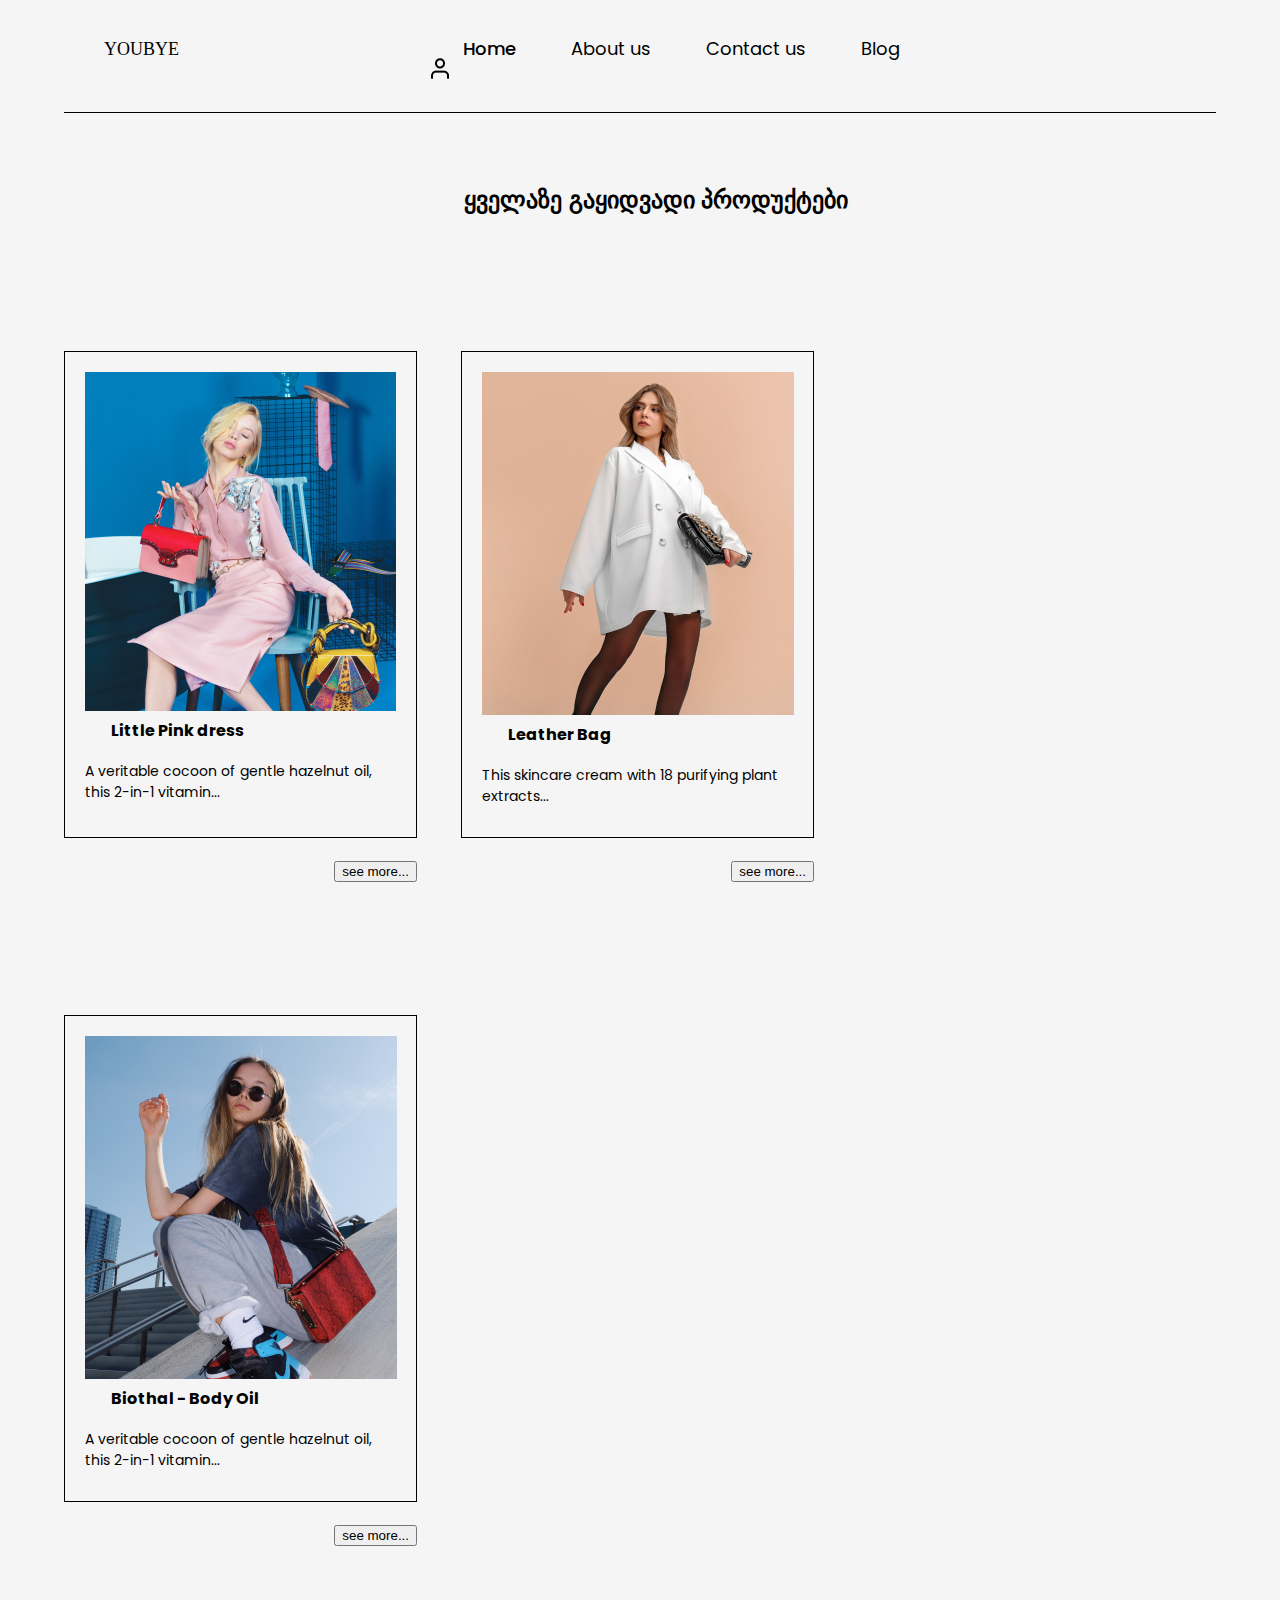
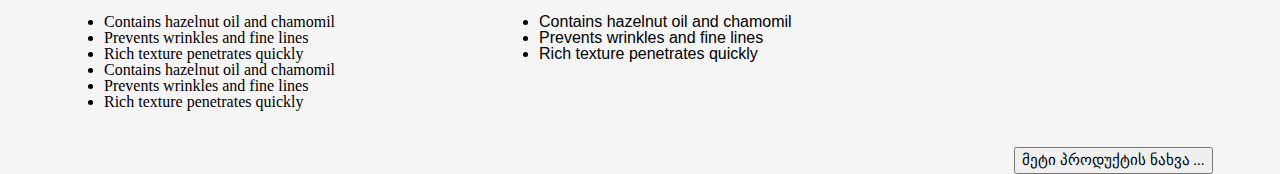
<file: index.html>
<!DOCTYPE html>
<html lang="en">

<head>
    <meta charset="UTF-8">
    <meta http-equiv="X-UA-Compatible" content="IE=edge">
    <meta name="viewport" content="width=device-width, initial-scale=1.0">
    <link rel="preconnect" href="https://fonts.googleapis.com">
    <link rel="preconnect" href="https://fonts.gstatic.com" crossorigin>
    <link href="https://fonts.googleapis.com/css2?family=Poppins&display=swap" rel="stylesheet">
    <link rel="stylesheet" href="./assets/css/reset.css">
    <link rel="stylesheet" href="./assets/css/style.css">

    <title>home</title>
</head>

<body>

    <header>
        <div class="container-1">
            <nav>
                <ul>
                    <li class="YOUBYE">
                        <a href="index.html">YOUBYE</a>
                    </li>
                    <li class="li-home">
                        <a href="index.html">Home</a>
                    </li>
                    <li class="li-about">
                        <a href="assets/pages/about.html">About us</a>
                    </li>
                    <li class="li-contact">
                        <a href="assets/pages/contact.html">Contact us</a>
                    </li>
                    <li class="li-blog">
                        <a href="assets/pages/blog.html">Blog</a>
                    </li>
                    <li class="li-user">
                        <a href="assets/pages/user.html">
                            <img src="./assets/images/icon.png" alt="picture of icon">
                        </a>
                    </li>
                </ul>
            </nav>
        </div>
    </header>
    <main>

        <div class="container-2">
            <div class="card-title">
                <h1>ყველაზე გაყიდვადი პროდუქტები</h1>
            </div>
            <section>
                <div class="product-box">
                    <div class="product-wrapper">
                        <img src="assets/images/pink dress.png" alt="picture of pink dress" />
                        <h2>Little Pink dress</h2>
                        <p>A veritable cocoon of gentle hazelnut oil, this 2-in-1 vitamin...</p>
                    </div>
                    <div class="product-footer">
                        <button class="button-1">see more...</button>
                    </div>
                </div>

                <div class="product-box">
                    <div class="product-wrapper">
                        <img src="assets/images/leather bag.png" alt="picture of leather bag" />
                        <h2>Leather Bag</h2>
                        <p>This skincare cream with 18 purifying plant extracts...</p>
                    </div>
                    <div class="product-footer">
                        <button class="button-2">see more...</button>
                    </div>

                </div>
                <div class="product-box">
                    <div class="product-wrapper">
                        <img src="assets/images/white dress.png" alt="picture of white dress" />
                        <h2>Biothal - Body Oil</h2>
                        <p>A veritable cocoon of gentle hazelnut oil, this 2-in-1 vitamin...</p>
                    </div>
                    <div class="product-footer">
                        <button class="button-3">see more...</button>
                    </div>
                </div>

                <div class="main-li">
                    <div class="bottom-product">
                        <ul>
                            <li>Contains hazelnut oil and chamomil</li>
                            <li>Prevents wrinkles and fine lines</li>
                            <li>Rich texture penetrates quickly</li>
                        </ul>

                    </div>
                    <div class="bottom-product-list">
                        <ul>
                            <li>Contains hazelnut oil and chamomil</li>
                            <li>Prevents wrinkles and fine lines</li>
                            <li>Rich texture penetrates quickly</li>
                        </ul>

                    </div>
                    <div class="bottom-product">
                        <ul>
                            <li>Contains hazelnut oil and chamomil</li>
                            <li>Prevents wrinkles and fine lines</li>
                            <li>Rich texture penetrates quickly</li>
                        </ul>
                    </div>
                </div>
                <div class="card-footer">
                    <button class="button-4">მეტი პროდუქტის ნახვა ...</button>
                </div>
        </div>
    </main>
</body>

</html>
</file>
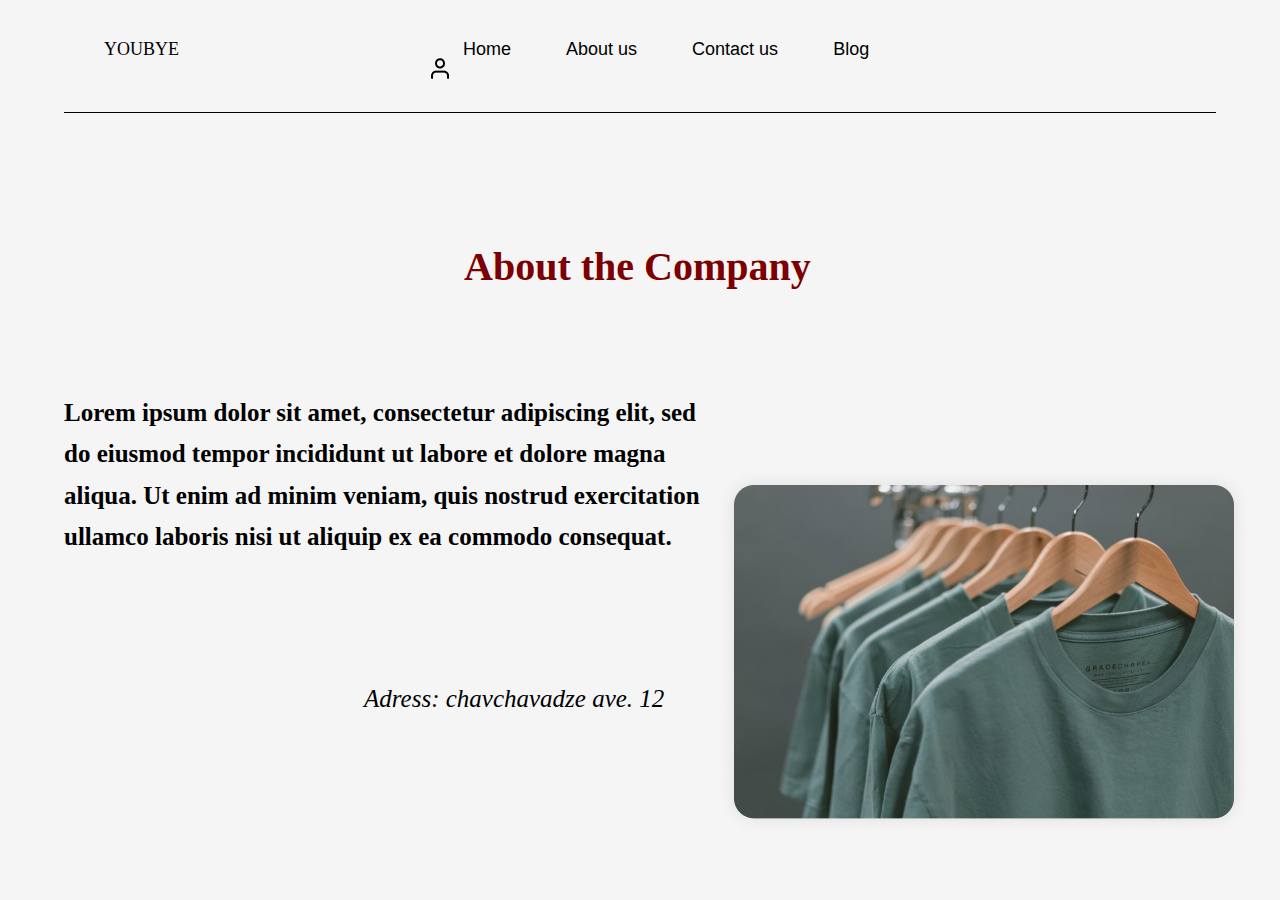
<file: assets/pages/about.html>
<!DOCTYPE html>
<html lang="en">
<head>
    <meta charset="UTF-8">
    <meta http-equiv="X-UA-Compatible" content="IE=edge">
    <meta name="viewport" content="width=device-width, initial-scale=1.0">
    <link rel="stylesheet" href="../css/reset.css">
    <link rel="stylesheet" href="../css/style.css">
<title>home</title>
</head>
<body>
<header>
    <div class="container-1">
            <nav>
                <ul>
                    <li class="YOUBYE">
                        <a href="../../index.html">YOUBYE</a>
                    </li>
                    <li class="li-home">
                        <a href="../../index.html">Home</a>
                    </li>
                    <li class="li-about">
                        <a href="about.html">About us</a>
                    </li>
                    <li class="li-contact">
                        <a href="contact.html">Contact us</a>
                    </li>
                    <li class="li-blog">
                        <a href="blog.html">Blog</a>
                    </li>
                    <li class="li-user">
                        <a href="user.html">
                            <img src="../images/icon.png" alt="picture of icon">
                        </a>
                    </li>
                </ul>
            </nav>
        </div>
    </header>
    <main>
        <div class="container-3">
            <h1 class="first-title">About the Company</h1>
            <div class="about-content">
                <p>
                    Lorem ipsum dolor sit amet, consectetur adipiscing elit, sed do eiusmod tempor
                    incididunt ut
                    labore et dolore magna aliqua. Ut enim ad minim veniam, quis nostrud exercitation ullamco
                    laboris nisi ut aliquip ex ea commodo consequat.</p>
            </div>
            <div class="about-adress">Adress: chavchavadze ave. 12 </div>
            <div class="about-img">
                <img src="../images/t-shirt.png" alt="picture of t-shirt">
            </div>
        </div>
    </main>
</body>
</html>
</file>
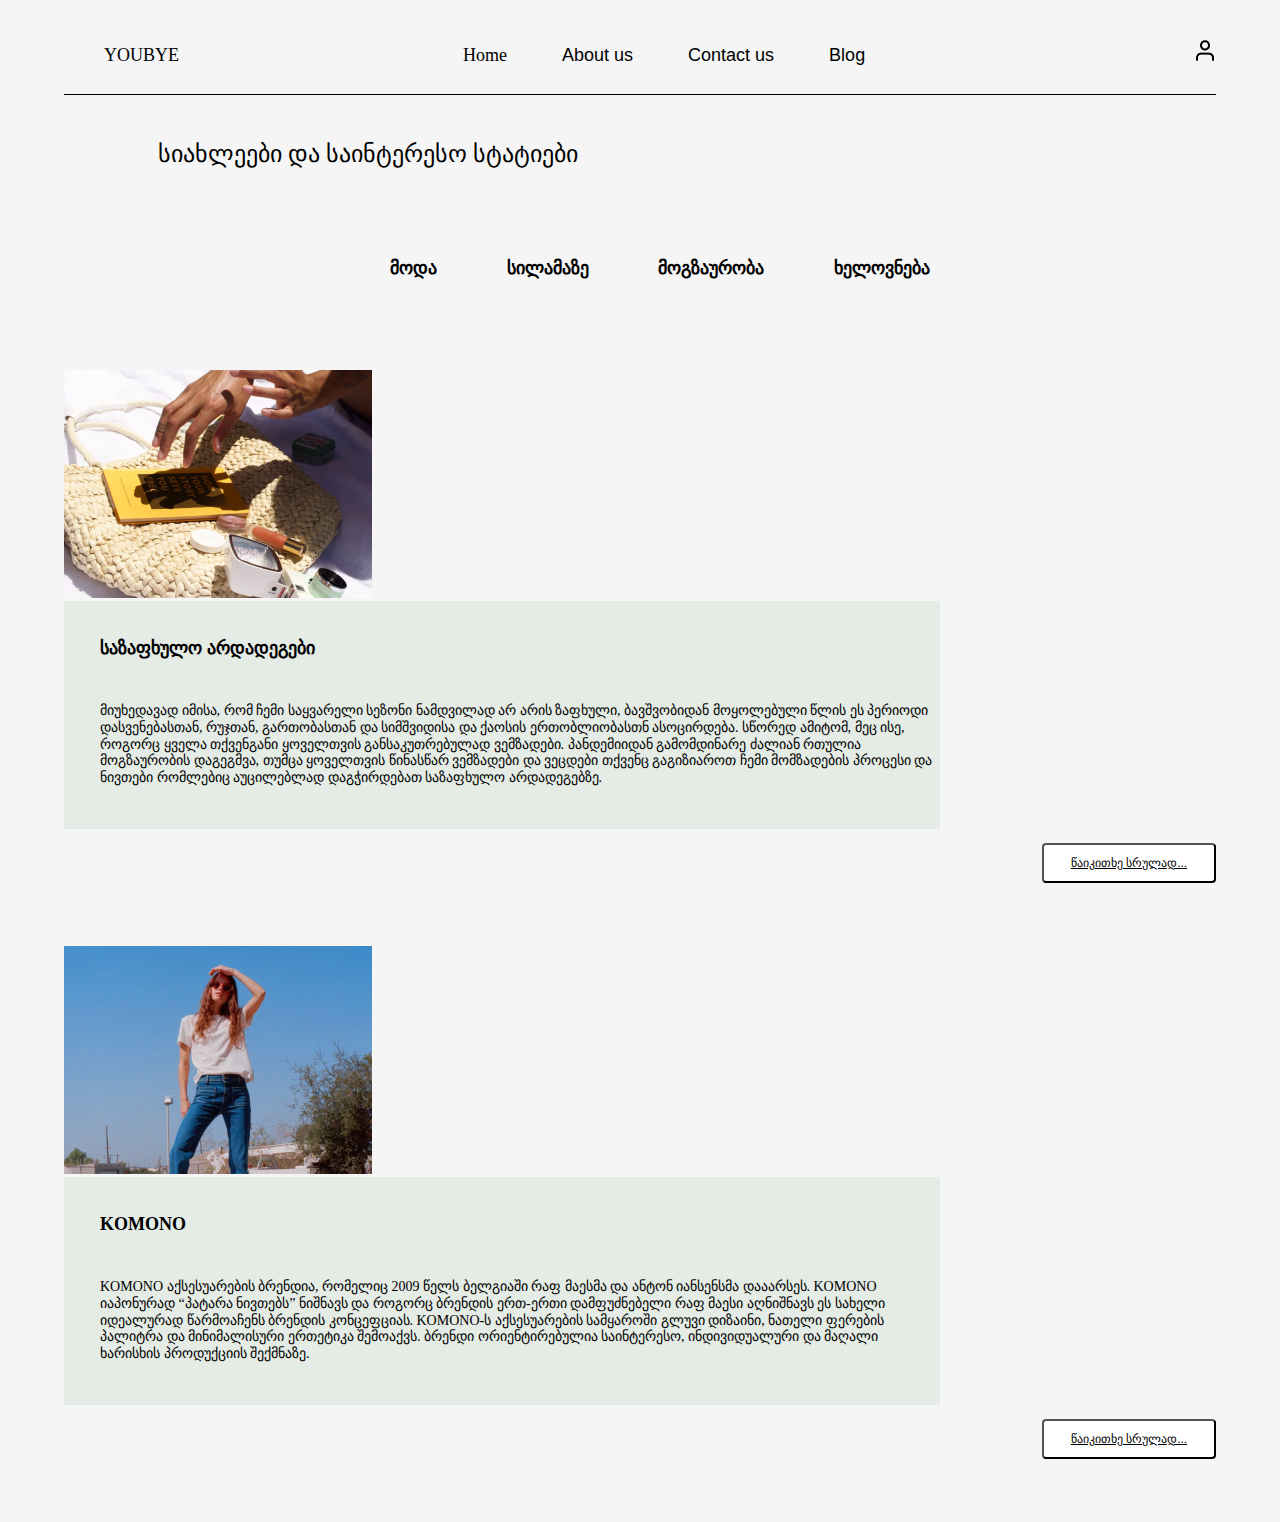
<file: assets/pages/blog.html>
<!DOCTYPE html>
<html lang="en">
<head>
    <meta charset="UTF-8">
    <meta http-equiv="X-UA-Compatible" content="IE=edge">
    <meta name="viewport" content="width=device-width, initial-scale=1.0">
    <link rel="stylesheet" href="../css/reset.css">
    <link rel="stylesheet" href="../css/style.css">

    <title>home</title>
</head>
<body>
    <header>
        <div class="container-1">
            <nav>
                <ul>
                    <li class="YOUBYE">
                        <a href="../../index.html">YOUBYE</a>
                    </li>
                    <li>
                        <a href="../../index.html">Home</a>
                    </li>
                    <li class="li-about">
                        <a href="about.html">About us</a>
                    </li>
                    <li class="li-contact">
                        <a href="contact.html">Contact us</a>
                    </li>
                    <li class="li-blog">
                        <a href="blog.html">Blog</a>
                    </li>
                    <li class="li-user">
                        <a href="user.html">
                            <img src="../images/icon.png" alt="picture of icon">
                        </a>
                    </li>
                </ul>
            </nav>
        </div>
    </header>
    <main>
        <div class="container-4">
            <section>
                <h1 class="blog-title-h1">სიახლეები და საინტერესო სტატიები </h1>
                <div class="blog-content">
                    <ul class="blog-wrapper">
                        <li>მოდა</li>
                        <li class="beauty-wrapper">სილამაზე</li>
                        <li>მოგზაურობა</li>
                        <li class="art-wrapper">ხელოვნება</li>
                    </ul>
                </div>
            </section>
            <section>
             <div class="about-img-1">
                    <img src="../images/book.png" alt="picture of book">
                </div>
                <div class="card-box-1">
                    <h2>საზაფხულო არდადეგები</h2>
                    <p>მიუხედავად იმისა, რომ ჩემი საყვარელი სეზონი ნამდვილად არ არის ზაფხული, ბავშვობიდან მოყოლებული
                        წლის ეს პერიოდი დასვენებასთან, რუჯთან, გართობასთან და სიმშვიდისა და ქაოსის ერთობლიობასთნ
                        ასოცირდება. სწორედ ამიტომ, მეც ისე, როგორც ყველა თქვენგანი ყოველთვის განსაკუთრებულად
                        ვემზადები.
                        პანდემიიდან გამომდინარე ძალიან რთულია მოგზაურობის დაგეგმვა, თუმცა ყოველთვის წინასწარ
                        ვემზადები
                        და ვეცდები თქვენც გაგიზიაროთ ჩემი მომზადების პროცესი და ნივთები რომლებიც აუცილებლად
                        დაგჭირდებათ
                        საზაფხულო არდადეგებზე.</p>
                </div>
                <div class="card-bottom">
                    <button> წაიკითხე სრულად...</button>
                </div>
                 <div class="about-img-2">
                    <img src="../images/girl.png" alt="picture of girl">
                </div>
                <div class="card-box-2">
                    <h2>KOMONO</h2>
                    <p>KOMONO აქსესუარების ბრენდია, რომელიც 2009 წელს ბელგიაში რაფ მაესმა და ანტონ იანსენსმა
                        დააარსეს. KOMONO იაპონურად “პატარა ნივთებს” ნიშნავს და როგორც ბრენდის ერთ-ერთი დამფუძნებელი
                        რაფ მაესი აღნიშნავს ეს სახელი იდეალურად წარმოაჩენს ბრენდის კონცეფციას. KOMONO-ს აქსესუარების
                        სამყაროში გლუვი დიზაინი, ნათელი ფერების პალიტრა და მინიმალისური ერთეტიკა შემოაქვს. ბრენდი
                        ორიენტირებულია საინტერესო, ინდივიდუალური და მაღალი ხარისხის პროდუქციის შექმნაზე.</p>
                </div>
                <div class="card-bottom-1">
                    <button> წაიკითხე სრულად...</button>
                </div>
            </section>
        </div>
    </main>
</body>
</html>
</file>
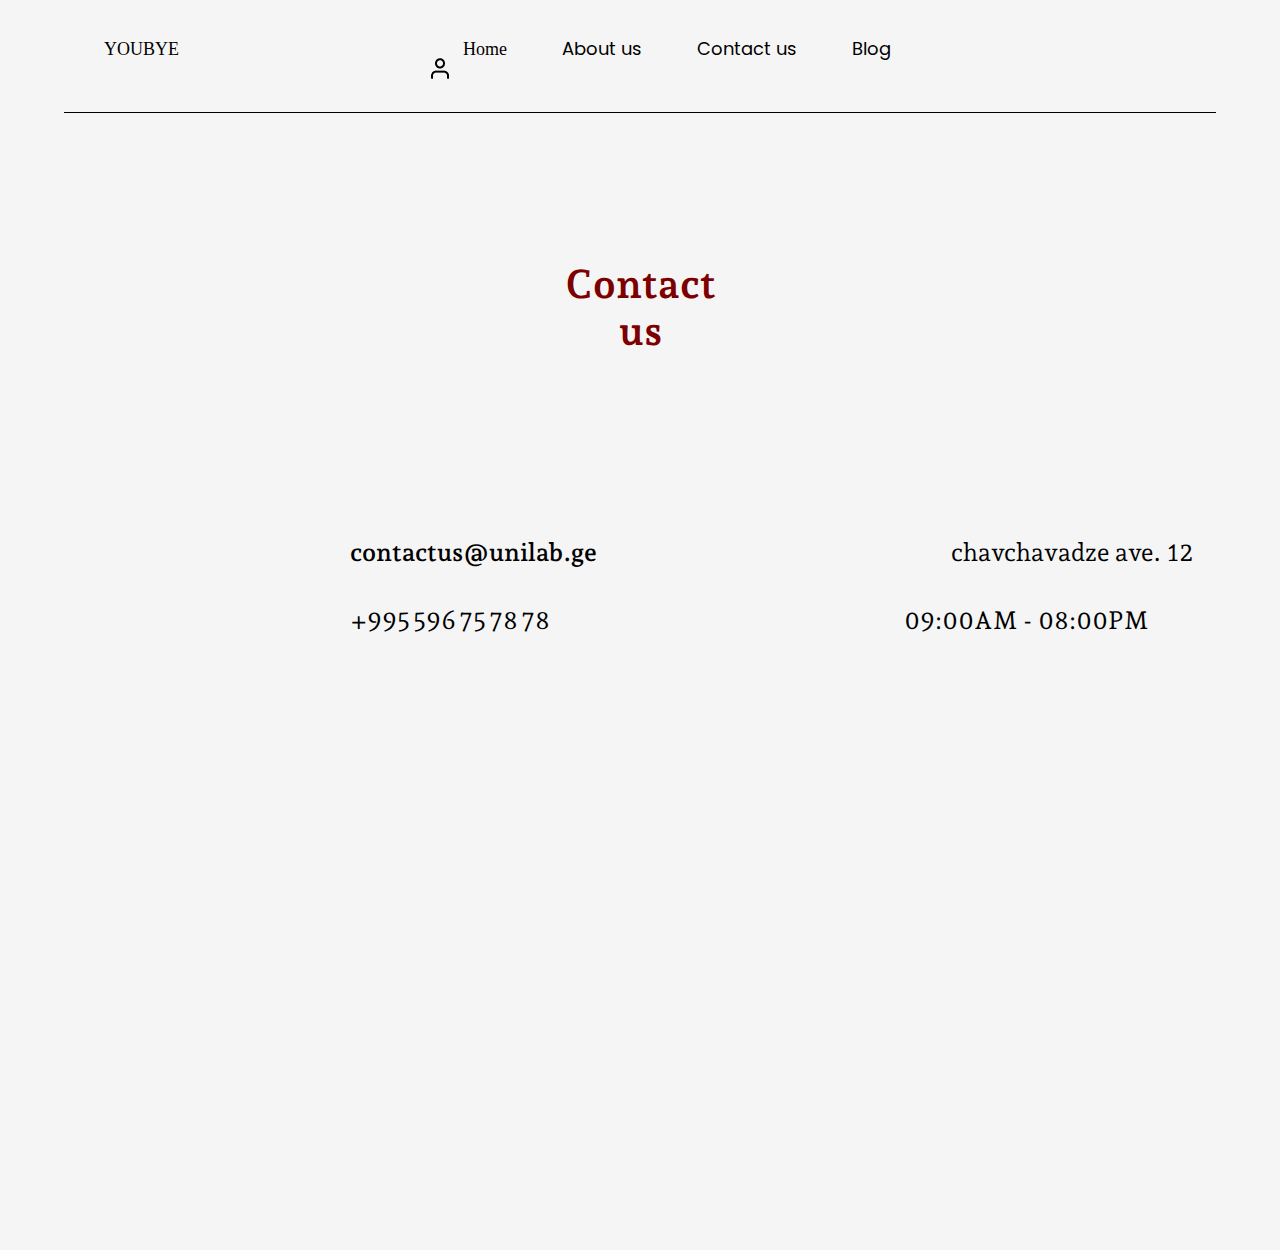
<file: assets/pages/contact.html>
<!DOCTYPE html>
<html lang="en">
<head>
    <meta charset="UTF-8">
    <meta http-equiv="X-UA-Compatible" content="IE=edge">
    <meta name="viewport" content="width=device-width, initial-scale=1.0">
    <link rel="preconnect" href="https://fonts.googleapis.com">
    <link rel="preconnect" href="https://fonts.gstatic.com" crossorigin>
    <link href="https://fonts.googleapis.com/css2?family=Andada+Pro:ital,wght@0,400;1,600&family=Poppins&display=swap"
        rel="stylesheet">
        <link rel="stylesheet" href="../css/reset.css">
        <link rel="stylesheet" href="../css/style.css">
    <title>home</title>
</head>

<body>
    <header>
        <div class="container-1">
            <nav>
                <ul>
                    <li class="YOUBYE">
                        <a href="../../index.html">YOUBYE</a>
                    </li>
                    <li>
                        <a href="../../index.html">Home</a>
                    </li>
                    <li class="li-about">
                        <a href="about.html">About us</a>
                    </li>
                    <li class="li-contact">
                        <a href="contact.html">Contact us</a>
                    </li>
                    <li class="li-blog">
                        <a href="blog.html">Blog</a>
                    </li>
                    <li class="li-user">
                        <a href="user.html">
                            <img src="../images/icon.png" alt="picture of icon">
                        </a>
                    </li>
                </ul>
            </nav>
        </div>
    </header>
    <main>
        <section>
            <h1 class="contact-us">Contact us</h1>
            <div class="contact-adress-1">
                <address class="contact-wrapper">contactus@unilab.ge</address>
                <address>chavchavadze ave. 12</address>
            </div>
            <div class="contact-address-2">
                <address>+995 596 75 78 78</address>
                <address>09:00AM - 08:00PM</address>
            </div>
             <div class="map"><iframe
                    src="https://www.google.com/maps/embed?pb=!1m18!1m12!1m3!1d2978.552797836813!2d44.77039315620838!3d41.70858885798749!2m3!1f0!2f0!3f0!3m2!1i1024!2i768!4f13.1!3m3!1m2!1s0x40447332ce83ce27%3A0x88f10503a3a86e1d!2sIlia%20State%20University!5e0!3m2!1sen!2sge!4v1675796732687!5m2!1sen!2sge"
                    width="600" height="450" style="border:0;" allowfullscreen="" loading="lazy"
                    referrerpolicy="no-referrer-when-downgrade"></iframe>
                </div>
            </section>
    </main>
</body>
</html>
</file>
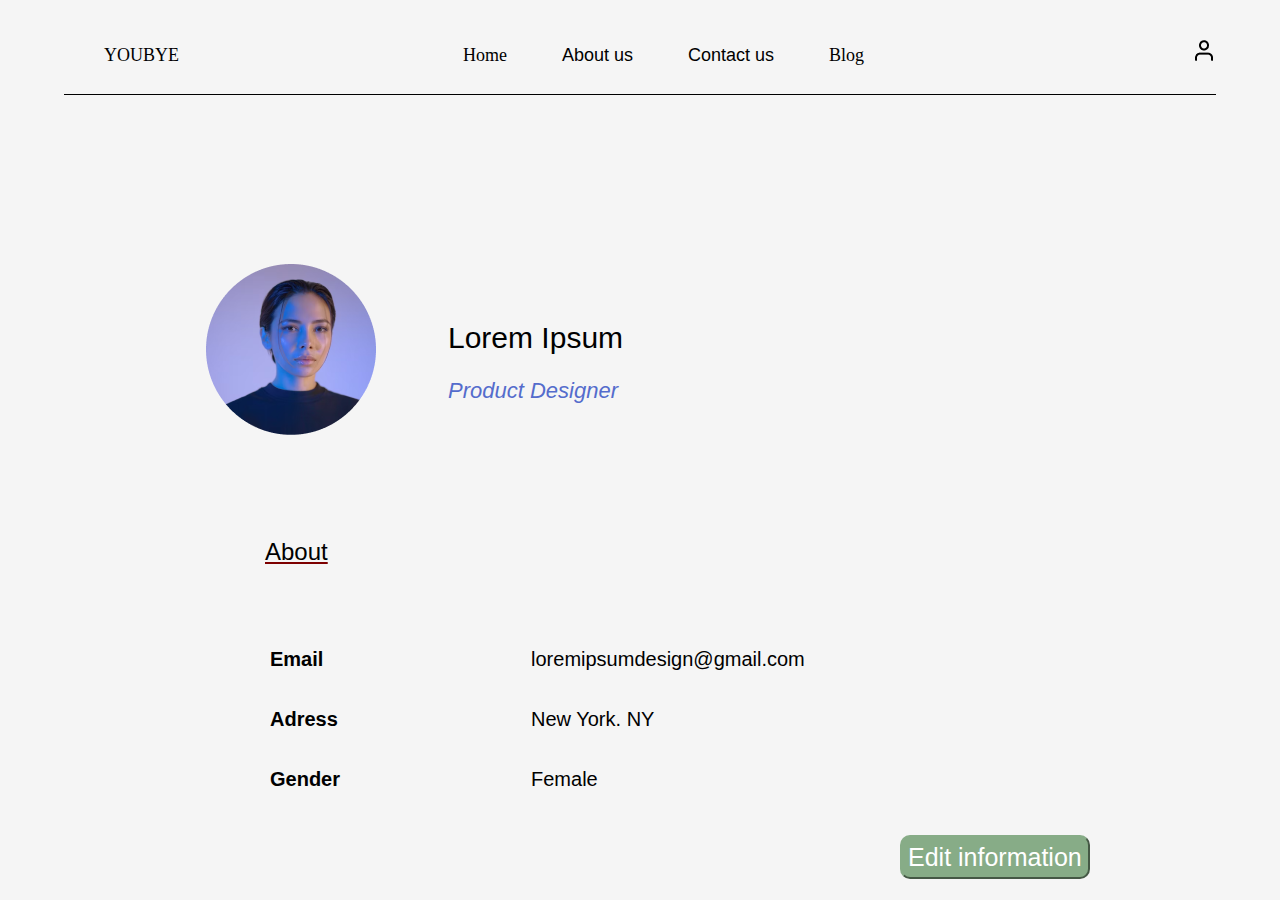
<file: assets/pages/user.html>
<!DOCTYPE html>
<html lang="en">
<head>
    <meta charset="UTF-8">
    <meta http-equiv="X-UA-Compatible" content="IE=edge">
    <meta name="viewport" content="width=device-width, initial-scale=1.0">
    <link rel="stylesheet" href="../css/reset.css">
    <link rel="stylesheet" href="../css/style.css">
    <title>home</title>
</head>
<body>
    <header>
        <div class="container-1">
            <nav>
                <ul>
                    <li class="YOUBYE">
                        <a href="../../index.html">YOUBYE</a>
                    </li>
                    <li>
                        <a href="../../index.html">Home</a>
                    </li>
                    <li class="li-about">
                        <a href="about.html">About us</a>
                    </li>
                    <li class="li-contact">
                        <a href="contact.html">Contact us</a>
                    </li>
                    <li>
                        <a href="blog.html">Blog</a>
                    </li>
                    <li class="li-user">
                        <a href="user.html">
                            <img src="../images/icon.png" alt="picture of icon">
                        </a>
                    </li>
                </ul>
            </nav>
        </div>
    </header>
    <main>
        <section>
            <div class="about-img-3">
                <img src="../images/girl's face.png" alt="girl's face">
            </div>
            <div class="profile">
                <div class="profile-wrapper">
                    <h3 class="name">Lorem Ipsum</h3>
                    <div class="profession-content">
                        <span class="profession">Product Designer</span>
                    </div>
                </div>
            </div>
            <div class="main-title">
                <h1 class="main-title-name">About</h1>
            </div>
            <div class="personal-information">
                <ul>
                    <li>Email</li>
                    <li class="personal-adress">Adress</li>
                    <li>Gender</li>
                </ul>
            </div>
            <div class="personal-information-2">
                <ul>
                    <li>loremipsumdesign@gmail.com</li>
                    <li class="city">New York. NY</li>
                    <li>Female</li>
                </ul>
            </div>
            <div class="user-botton">
                <button class="design">Edit information</button>
            </div>

        </section>
    </main>
</body>
</html>
</file>
<file: assets/css/style.css>
@font-face {
    font-family: 'Poppins', sans-serif;
    src: url(../fonts/Poppins-Regular.ttf);
}

@font-face {
    font-family: 'Poppins', sans-serif;
    src: url(../fonts/Poppins-Italic.ttf);
}

@font-face {
    font-family: 'Poppins', sans-serif;
    src: url(../fonts/Poppins-Bold.ttf);
}

@font-face {
    font-family: 'Poppins', sans-serif;
    src: url(../fonts/Poppins-Medium.ttf);
}

@font-face {
    font-family: 'Open Sans', sans-serif;
    src: url(../fonts/OpenSans-Regular.ttf);
}

@font-face {
    font-family: 'Andada Pro', serif;
    src: url(../fonts/AndadaPro-Bold.ttf);
}

@font-face {
    font-family: 'Andada Pro', serif;
    src: url(../fonts/AndadaPro-Italic.ttf);
}

@font-face {
    font-family: 'Andada Pro', serif;
    src: url(../fonts/AndadaPro-SemiBoldItalic.ttf);
}

@font-face {
    font-family: 'Andada Pro', serif;
    src: url(../fonts/AndadaPro-SemiBold.ttf);
}

@font-face {
    font-family: 'FiraGo', serif;
    src: url(../fonts/FiraGO.ttf);
}

body {
    background-color: #f5f5f5;
}

.container-1 {
    max-width: 1188px;
    width: 90%;
    margin: 0 auto;
    border-bottom: 1px solid black;
}

.container-2 {

    max-width: 1188px;
    width: 90%;
    margin: 0 auto;

}

.container-3 {

    max-width: 1188px;
    width: 90%;
    margin: 0 auto;
}

.container-4 {
    max-width: 1188px;
    width: 90%;
    margin: 0 auto;
}

header ul {
    padding-top: 40px;
    padding-bottom: 30px;
}

a {
    text-decoration: none;
    color: black;
    font-size: 18px;

}


.li-about {
    font-family: 'Poppins', sans-serif;
}

.li-contact {
    font-family: 'Poppins', sans-serif;
}

.li-blog {
    font-family: 'Poppins', sans-serif;
}

.li-home {
    font-family: 'Poppins', sans-serif;
    font-weight: 500;
}







header li {
    display: inline-block;
}

.li-about {
    margin-left: 51px;
    margin-right: 51px;
}

.li-contact {
    margin-right: 51px;
}

.li-user {
    margin-left: 327px;
}

.YOUBYE {
    margin-right: 280px;
}

.card-title h1 {
    color: black;
    font-size: 24px;
    line-height: 29px;
    height: 29px;
    font-family: 'FiraGo', sans-serif;
    margin: 72px 400px;
    width: 404px;
    font-weight: 600;

}

.product-box {
    display: inline-block;
    margin-top: 65px;
    margin-right: 40px;
}

.product-wrapper {

    display: inline-block;
    border: 1px solid black;
    width: 353px;
    height: 487px;
    padding: 20px 20px 30px 20px;
}

.product-wrapper h2 {
    padding: 5px 26px 18px 26px;
    line-height: 24px;
    font-weight: bold;
    font-family: 'Poppins', sans-serif;
    font-weight: 700;
}

.product-wrapper p {
    font-size: 14px;
    line-height: 21px;
    font-family: 'Poppins', sans-serif;
    font-weight: 400;

}

.product-wrapper button {
    border: 1px solid black;
    Font-size: 12px;
    Line-height: 18px;
    padding: 6px 26px;
    border-radius: 4px;
    background-color: #f5f5f5
}

.product-footer {
    margin-bottom: 68px;
    margin-top: 23px;
    text-align: right;
    font-family: 'Poppins', sans-serif;

}

.bottom-product {
    display: inline-block;

}



.bottom-product-list {
    margin-left: 160px;
    margin-right: 160px;
    display: inline-block;
    font-family: 'Open Sans', sans-serif;
    font-weight: 400;
}

.card-footer {
    margin-left: 950px;

    margin-top: 37px;
}



.button-4 {

    font-size: 15px;
    line-height: 21px;
    font-family: 'FiraGo', serif;

}

.contact-us {
    text-align: center;
    color: #7D0000;
    Font-size: 40px;
    Line-height: 47px;
    font-weight: 700;
    text-align: center;
    margin: 147px 550px;
    font-family: 'Andada Pro', serif;
}

.contact-wrapper {
    font-family: 'Andada Pro', serif;
    font-weight: 600;
}

address {

    margin-left: 350px;
    margin-top: 34px;
    font-size: 25px;
    line-height: 34px;
    font-family: 'Andada Pro', serif;

    display: inline-block;
}



iframe {
    margin-top: 160px;
    margin-left: 300px;
    width: 908px;
}

.first-title {
    width: 392px;
    font-size: 40px;
    color: #7D0000;
    margin-left: 400px;
    margin-top: 134px;
    font-family: 'Andada Pro', serif;
    font-weight: 600;
}

.about-content {

    width: 650px;
    height: 205px;
    line-height: 41.35px;
    font-size: 25px;
    margin-top: 105px;
    font-family: 'Andada Pro', serif;
    font-weight: 600;
}

.about-adress {
    margin-top: 89px;
    margin-left: 300px;
    font-size: 25px;
    width: 327px;
    height: 29px;
    font-family: 'Andada Pro', serif;
    font-style: italic;
}

.about-img {
    margin-left: 650px;
    margin-top: -250px;
}








.blog-title-h1 {
    margin-left: 94px;
    margin-top: 47px;
    font-size: 24px;
    width: 446px;
    font-family: 'FiraGo', serif;



}


.blog-content li {
    display: inline-block;
}

.blog-wrapper {
    text-align: center;
    font-size: 18px;
    margin: 93px 68px;

}

.blog-wrapper li {
    font-family: 'FiraGo', serif;
    font-weight: 600;
}

.beauty-wrapper {
    margin-left: 65px;
    margin-right: 65px;
}

.art-wrapper {
    margin-left: 65px;
}


.about-img-1 {

    display: inline-block;

}

.card-box-1 {
    display: inline-block;
    vertical-align: top;

    background-color: #E5EBE5;
    width: 876px;
    height: 228px;
}


.about-img-2 {
    display: inline-block;
}

.card-box-1 h2,
.card-box-2 h2 {
    font-size: 18px;
    height: 32px;
    margin-top: 38px;
    margin-left: 36px;
    font-family: 'FiraGo', serif;
    font-weight: 600;

}

.card-box-1 p,
.card-box-2 p {

    width: 840px;
    font-size: 14px;
    line-height: 16.8px;
    margin-top: 32px;
    margin-left: 36px;
    font-family: 'FiraGo', serif;

}

.card-bottom,
.card-bottom-1 {
    text-align: right;
    margin: 14px 0 63px;
}

.card-bottom button,

.card-bottom-1 button {
    font-size: 12px;
    line-height: 14.4px;
    text-decoration-line: underline;
    width: 174px;
    height: 40px;
    border-radius: 4px;
    background-color: #FFFFFF;
}


.card-box-2 {
    width: 876px;
    height: 228px;
    display: inline-block;
    vertical-align: top;
    background-color: #E5EBE5;
}



.profile {
    margin-left: 68px;
    margin-top: 220px;
    display: inline-block;
    vertical-align: top;
}

.about-img-3 {
    display: inline-block;
    margin-top: 169px;
    margin-left: 206px;
}

.name {
    font-size: 30px;
    Line-height: 45px;
    font-family: 'Poppins', sans-serif;
    font-weight: 500;

}


.profession-content {
    margin-top: 14px;
    Font-size: 22px;
    Line-height: 33px;
    color: #546CCC;
    font-size: 22px;
    font-family: 'Poppins', sans-serif;
    font-style: italic;
}

.main-title {
    margin-left: 265px;
    margin-top: 96px;
}

.main-title-name {
    text-decoration: underline solid #7D0000;
    font-size: 24px;
    line-height: 36px;
    font-family: 'Poppins', sans-serif;
    font-weight: 500;

}

.personal-information {
    margin-top: 74px;
    margin-left: 230px;
    text-decoration: none;
    display: inline-block;
    font-size: 20px;
    line-height: 30px;
}

.personal-information-2 {
    display: inline-block;
    margin-left: 147px;
    font-size: 20px;
    line-height: 30px;

}

.personal-information ul {
    list-style: none;
    font-family: 'Poppins', sans-serif;
    font-weight: 700;
}

.personal-information-2 ul {
    list-style: none;
    font-family: 'Poppins', sans-serif;
    font-weight: 500;
}



.personal-adress {
    margin-top: 30px;
    margin-bottom: 30px;
    text-decoration: none;
}

.city {
    margin-top: 30px;
    margin-bottom: 30px;
}

.user-botton {
    margin-left: 900px;
    margin-top: 41px;
}

.design {
    font-size: 25px;
    line-height: 38px;
    color: #FFFFFF;
    background-color: #87AC87;
    border-radius: 10px;
    border-color: #87AC87;
    font-family: 'Poppins', sans-serif;
    font-weight: 500;
}
</file>
